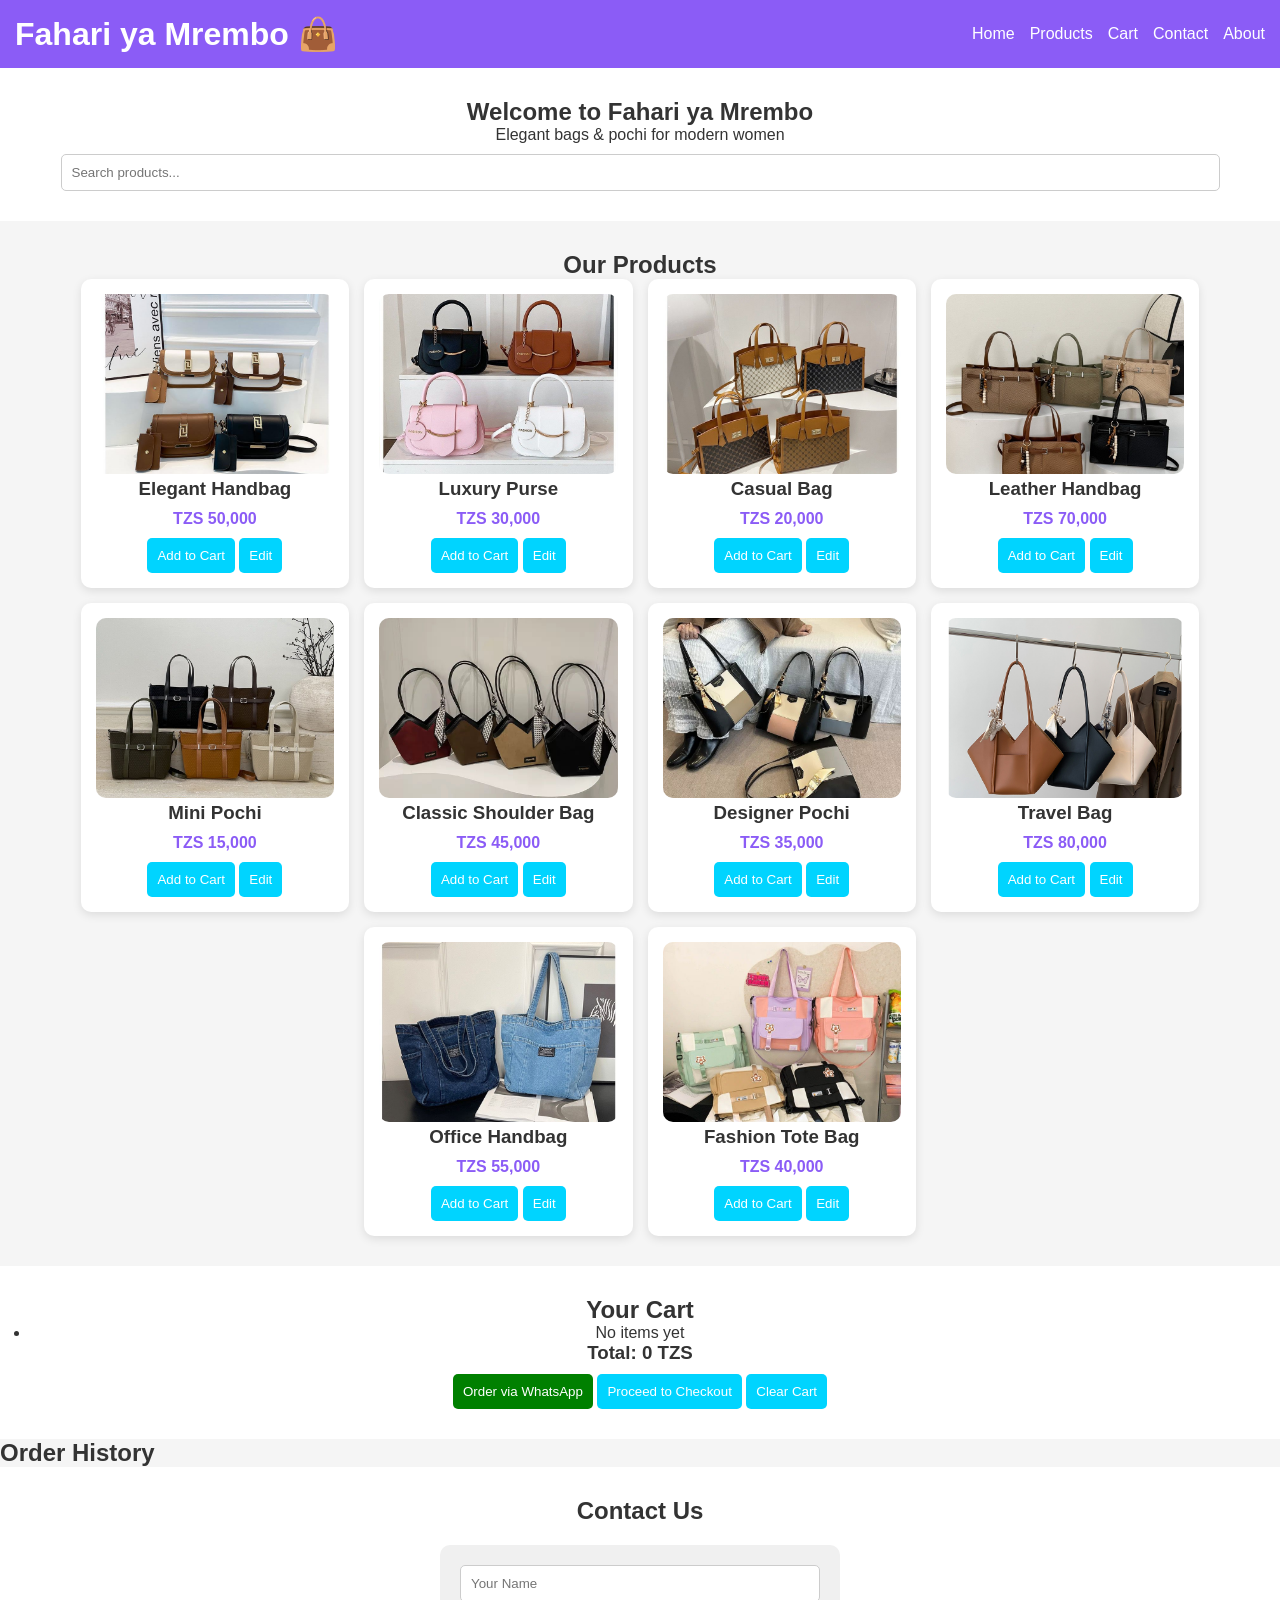
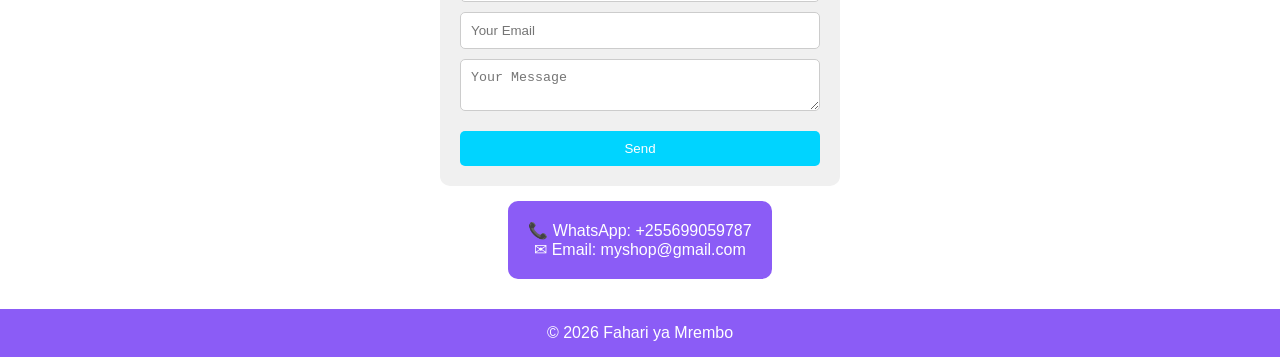
<file: index.html>
<!DOCTYPE html>
<html lang="en">
<head>
  <meta charset="UTF-8">
  <meta name="viewport" content="width=device-width, initial-scale=1.0">
  <title>Fahari ya Mrembo 👜</title>
  <link rel="stylesheet" href="style.css">
  <link rel="icon" href="images/favicon.ico" type="image/x-icon">
</head>
<body>

<header>
  <div class="navbar">
    <h1 class="logo">Fahari ya Mrembo 👜</h1>
    <ul class="nav-links">
      <li><a href="#hero">Home</a></li>
      <li><a href="#products">Products</a></li>
      <li><a href="#cart">Cart</a></li>
      <li><a href="#contact">Contact</a></li>
      <li><a href="about.html">About</a></li>
    </ul>
  </div>
</header>

<section id="hero">
  <h2>Welcome to Fahari ya Mrembo</h2>
  <p>Elegant bags & pochi for modern women</p>
  <input type="text" id="search" placeholder="Search products..." aria-label="Search products">
</section>

<section id="products">
  <h2>Our Products</h2>
  <div class="product-container">

    <!-- 10 Products with alt text for accessibility -->
    <div class="product">
      <img src="images/bag1.jpg" alt="Elegant Handbag in beige leather">
      <h3>Elegant Handbag</h3>
      <p class="price" data-price="50000">TZS 50,000</p>
      <button class="add-to-cart">Add to Cart</button>
      <button class="edit-btn">Edit</button>
    </div>

    <div class="product">
      <img src="images/bag2.jpg" alt="Luxury Purse in black leather">
      <h3>Luxury Purse</h3>
      <p class="price" data-price="30000">TZS 30,000</p>
      <button class="add-to-cart">Add to Cart</button>
      <button class="edit-btn">Edit</button>
    </div>

    <div class="product">
      <img src="images/bag3.jpg" alt="Casual Bag in brown leather">
      <h3>Casual Bag</h3>
      <p class="price" data-price="20000">TZS 20,000</p>
      <button class="add-to-cart">Add to Cart</button>
      <button class="edit-btn">Edit</button>
    </div>

    <div class="product">
      <img src="images/bag4.jpg" alt="Leather Handbag in dark brown">
      <h3>Leather Handbag</h3>
      <p class="price" data-price="70000">TZS 70,000</p>
      <button class="add-to-cart">Add to Cart</button>
      <button class="edit-btn">Edit</button>
    </div>

    <div class="product">
      <img src="images/bag5.jpg" alt="Mini Pochi in red">
      <h3>Mini Pochi</h3>
      <p class="price" data-price="15000">TZS 15,000</p>
      <button class="add-to-cart">Add to Cart</button>
      <button class="edit-btn">Edit</button>
    </div>

    <div class="product">
      <img src="images/bag6.jpg" alt="Classic Shoulder Bag in beige">
      <h3>Classic Shoulder Bag</h3>
      <p class="price" data-price="45000">TZS 45,000</p>
      <button class="add-to-cart">Add to Cart</button>
      <button class="edit-btn">Edit</button>
    </div>

    <div class="product">
      <img src="images/bag7.jpg" alt="Designer Pochi in blue">
      <h3>Designer Pochi</h3>
      <p class="price" data-price="35000">TZS 35,000</p>
      <button class="add-to-cart">Add to Cart</button>
      <button class="edit-btn">Edit</button>
    </div>

    <div class="product">
      <img src="images/bag8.jpg" alt="Travel Bag in gray">
      <h3>Travel Bag</h3>
      <p class="price" data-price="80000">TZS 80,000</p>
      <button class="add-to-cart">Add to Cart</button>
      <button class="edit-btn">Edit</button>
    </div>

    <div class="product">
      <img src="images/bag9.jpg" alt="Office Handbag in black">
      <h3>Office Handbag</h3>
      <p class="price" data-price="55000">TZS 55,000</p>
      <button class="add-to-cart">Add to Cart</button>
      <button class="edit-btn">Edit</button>
    </div>

    <div class="product">
      <img src="images/bag10.jpg" alt="Fashion Tote Bag in brown">
      <h3>Fashion Tote Bag</h3>
      <p class="price" data-price="40000">TZS 40,000</p>
      <button class="add-to-cart">Add to Cart</button>
      <button class="edit-btn">Edit</button>
    </div>

  </div>
</section>

<section id="cart">
  <h2>Your Cart</h2>
  <ul id="cart-items">
    <li>No items yet</li>
  </ul>
  <h3 id="total">Total: 0 TZS</h3>

  <button id="order-btn" class="order-btn">Order via WhatsApp</button>
  <button id="checkout-btn">Proceed to Checkout</button>
  <button id="clear-cart">Clear Cart</button>
</section>

<section id="checkout" style="display:none;">
  <h2>Checkout</h2>
  <button id="confirm-order">Confirm Order</button>
</section>

<section id="history">
  <h2>Order History</h2>
  <ul id="order-history"></ul>
</section>

<section id="contact">
  <h2>Contact Us</h2>
  <div class="contact-container">

    <form id="contact-form">
      <input type="text" id="name" placeholder="Your Name" required>
      <input type="email" id="email" placeholder="Your Email" required>
      <textarea id="message" placeholder="Your Message" required></textarea>
      <div id="form-error" style="color:red;"></div>
      <button type="submit">Send</button>
    </form>

    <div class="contact-info">
      <p>📞 WhatsApp: +255699059787</p>
      <p>✉ Email: myshop@gmail.com</p>
    </div>

  </div>
</section>

<footer>
  <p>© 2026 Fahari ya Mrembo</p>
</footer>

<script src="script.js"></script>
</body>
</html>
</file>
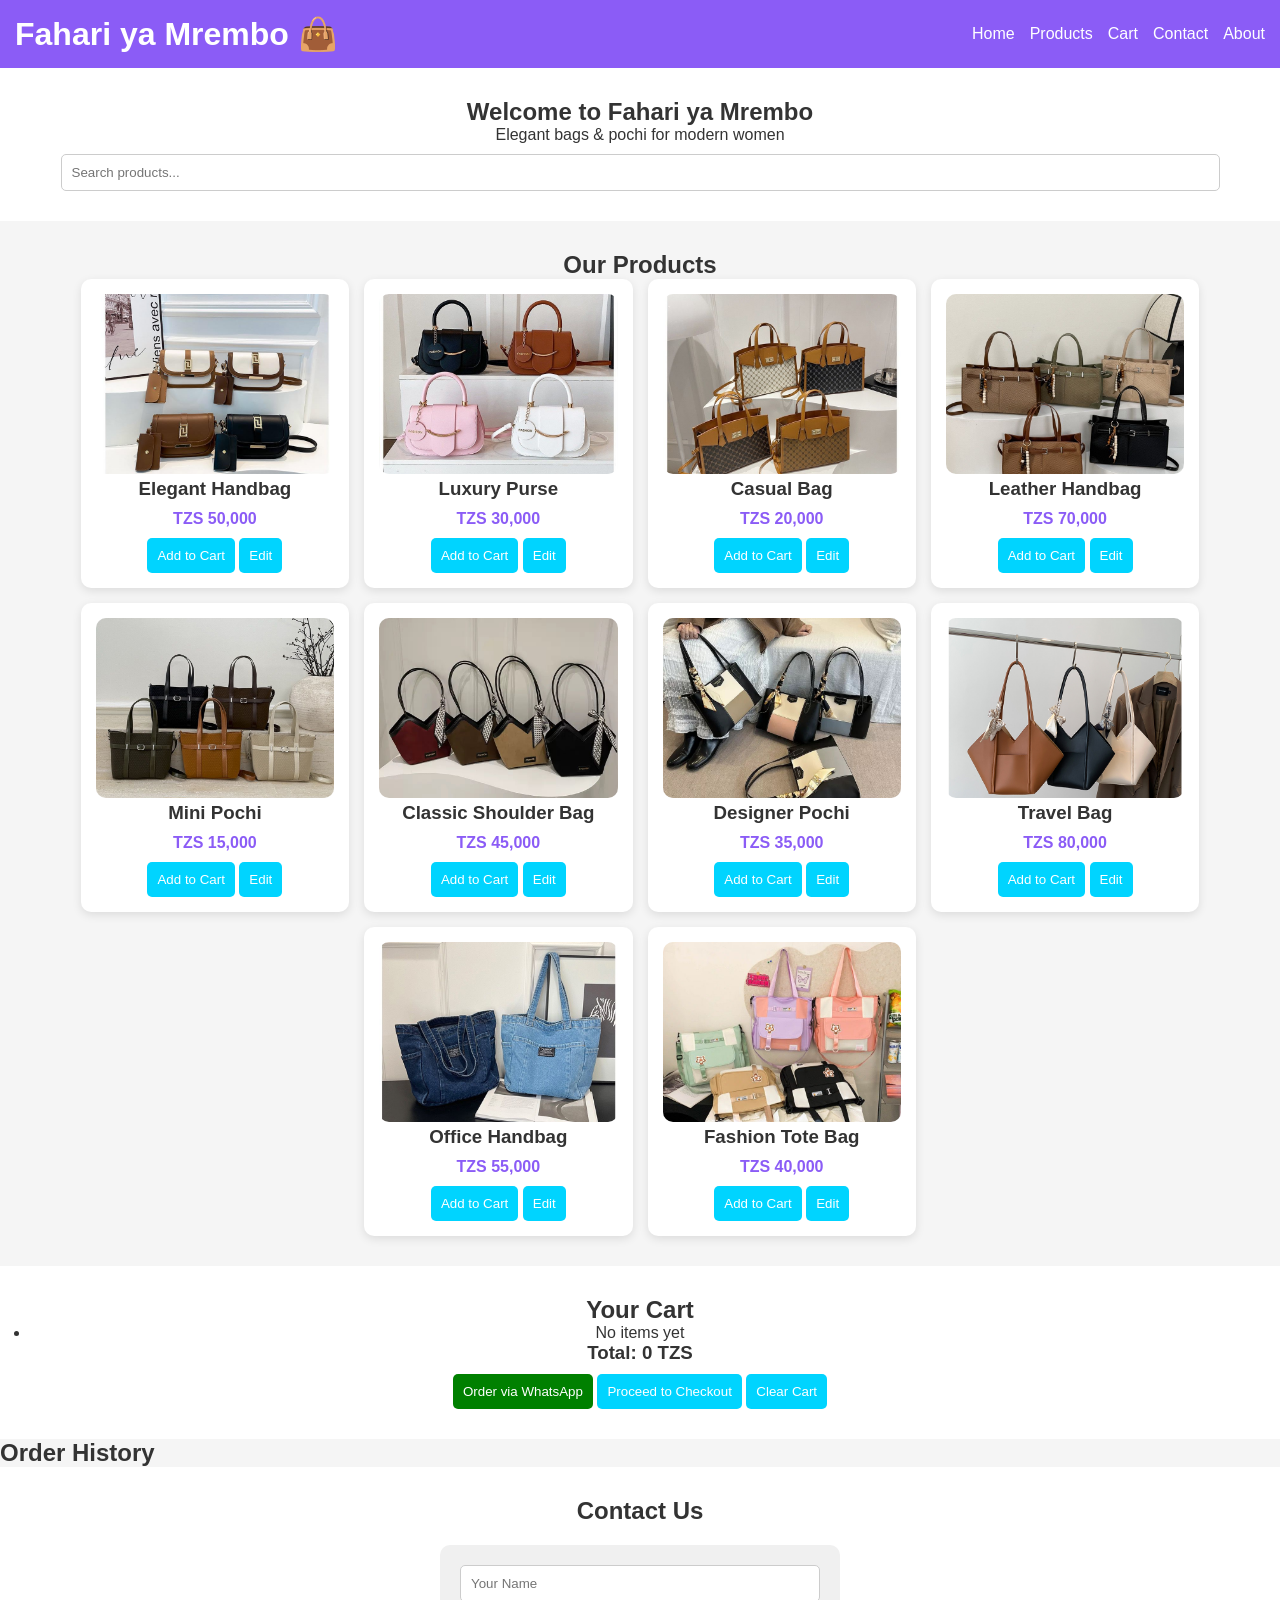
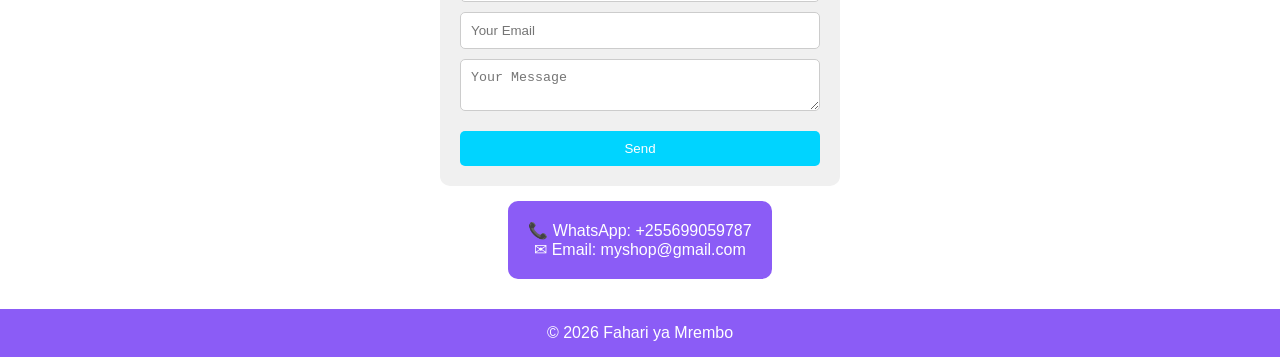
<file: my-project/index.html>
<!DOCTYPE html>
<html lang="en">
<head>
  <meta charset="UTF-8">
  <meta name="viewport" content="width=device-width, initial-scale=1.0">
  <title>Fahari ya Mrembo 👜</title>
  <link rel="stylesheet" href="css/style.css">
  <link rel="icon" href="images/favicon.ico" type="image/x-icon">
</head>
<body>

<header>
  <div class="navbar">
    <h1 class="logo">Fahari ya Mrembo 👜</h1>
    <ul class="nav-links">
      <li><a href="#hero">Home</a></li>
      <li><a href="#products">Products</a></li>
      <li><a href="#cart">Cart</a></li>
      <li><a href="#contact">Contact</a></li>
      <li><a href="about.html">About</a></li>
    </ul>
  </div>
</header>

<section id="hero">
  <h2>Welcome to Fahari ya Mrembo</h2>
  <p>Elegant bags & pochi for modern women</p>
  <input type="text" id="search" placeholder="Search products..." aria-label="Search products">
</section>

<section id="products">
  <h2>Our Products</h2>
  <div class="product-container">

    <!-- 10 Products with alt text for accessibility -->
    <div class="product">
      <img src="images/bag1.jpg" alt="Elegant Handbag in beige leather">
      <h3>Elegant Handbag</h3>
      <p class="price" data-price="50000">TZS 50,000</p>
      <button class="add-to-cart">Add to Cart</button>
      <button class="edit-btn">Edit</button>
    </div>

    <div class="product">
      <img src="images/bag2.jpg" alt="Luxury Purse in black leather">
      <h3>Luxury Purse</h3>
      <p class="price" data-price="30000">TZS 30,000</p>
      <button class="add-to-cart">Add to Cart</button>
      <button class="edit-btn">Edit</button>
    </div>

    <div class="product">
      <img src="images/bag3.jpg" alt="Casual Bag in brown leather">
      <h3>Casual Bag</h3>
      <p class="price" data-price="20000">TZS 20,000</p>
      <button class="add-to-cart">Add to Cart</button>
      <button class="edit-btn">Edit</button>
    </div>

    <div class="product">
      <img src="images/bag4.jpg" alt="Leather Handbag in dark brown">
      <h3>Leather Handbag</h3>
      <p class="price" data-price="70000">TZS 70,000</p>
      <button class="add-to-cart">Add to Cart</button>
      <button class="edit-btn">Edit</button>
    </div>

    <div class="product">
      <img src="images/bag5.jpg" alt="Mini Pochi in red">
      <h3>Mini Pochi</h3>
      <p class="price" data-price="15000">TZS 15,000</p>
      <button class="add-to-cart">Add to Cart</button>
      <button class="edit-btn">Edit</button>
    </div>

    <div class="product">
      <img src="images/bag6.jpg" alt="Classic Shoulder Bag in beige">
      <h3>Classic Shoulder Bag</h3>
      <p class="price" data-price="45000">TZS 45,000</p>
      <button class="add-to-cart">Add to Cart</button>
      <button class="edit-btn">Edit</button>
    </div>

    <div class="product">
      <img src="images/bag7.jpg" alt="Designer Pochi in blue">
      <h3>Designer Pochi</h3>
      <p class="price" data-price="35000">TZS 35,000</p>
      <button class="add-to-cart">Add to Cart</button>
      <button class="edit-btn">Edit</button>
    </div>

    <div class="product">
      <img src="images/bag8.jpg" alt="Travel Bag in gray">
      <h3>Travel Bag</h3>
      <p class="price" data-price="80000">TZS 80,000</p>
      <button class="add-to-cart">Add to Cart</button>
      <button class="edit-btn">Edit</button>
    </div>

    <div class="product">
      <img src="images/bag9.jpg" alt="Office Handbag in black">
      <h3>Office Handbag</h3>
      <p class="price" data-price="55000">TZS 55,000</p>
      <button class="add-to-cart">Add to Cart</button>
      <button class="edit-btn">Edit</button>
    </div>

    <div class="product">
      <img src="images/bag10.jpg" alt="Fashion Tote Bag in brown">
      <h3>Fashion Tote Bag</h3>
      <p class="price" data-price="40000">TZS 40,000</p>
      <button class="add-to-cart">Add to Cart</button>
      <button class="edit-btn">Edit</button>
    </div>

  </div>
</section>

<section id="cart">
  <h2>Your Cart</h2>
  <ul id="cart-items">
    <li>No items yet</li>
  </ul>
  <h3 id="total">Total: 0 TZS</h3>

  <button id="order-btn" class="order-btn">Order via WhatsApp</button>
  <button id="checkout-btn">Proceed to Checkout</button>
  <button id="clear-cart">Clear Cart</button>
</section>

<section id="checkout" style="display:none;">
  <h2>Checkout</h2>
  <button id="confirm-order">Confirm Order</button>
</section>

<section id="history">
  <h2>Order History</h2>
  <ul id="order-history"></ul>
</section>

<section id="contact">
  <h2>Contact Us</h2>
  <div class="contact-container">

    <form id="contact-form">
      <input type="text" id="name" placeholder="Your Name" required>
      <input type="email" id="email" placeholder="Your Email" required>
      <textarea id="message" placeholder="Your Message" required></textarea>
      <div id="form-error" style="color:red;"></div>
      <button type="submit">Send</button>
    </form>

    <div class="contact-info">
      <p>📞 WhatsApp: +255699059787</p>
      <p>✉ Email: myshop@gmail.com</p>
    </div>

  </div>
</section>

<footer>
  <p>© 2026 Fahari ya Mrembo</p>
</footer>

<script src="js/script.js"></script>
</body>
</html>
</file>
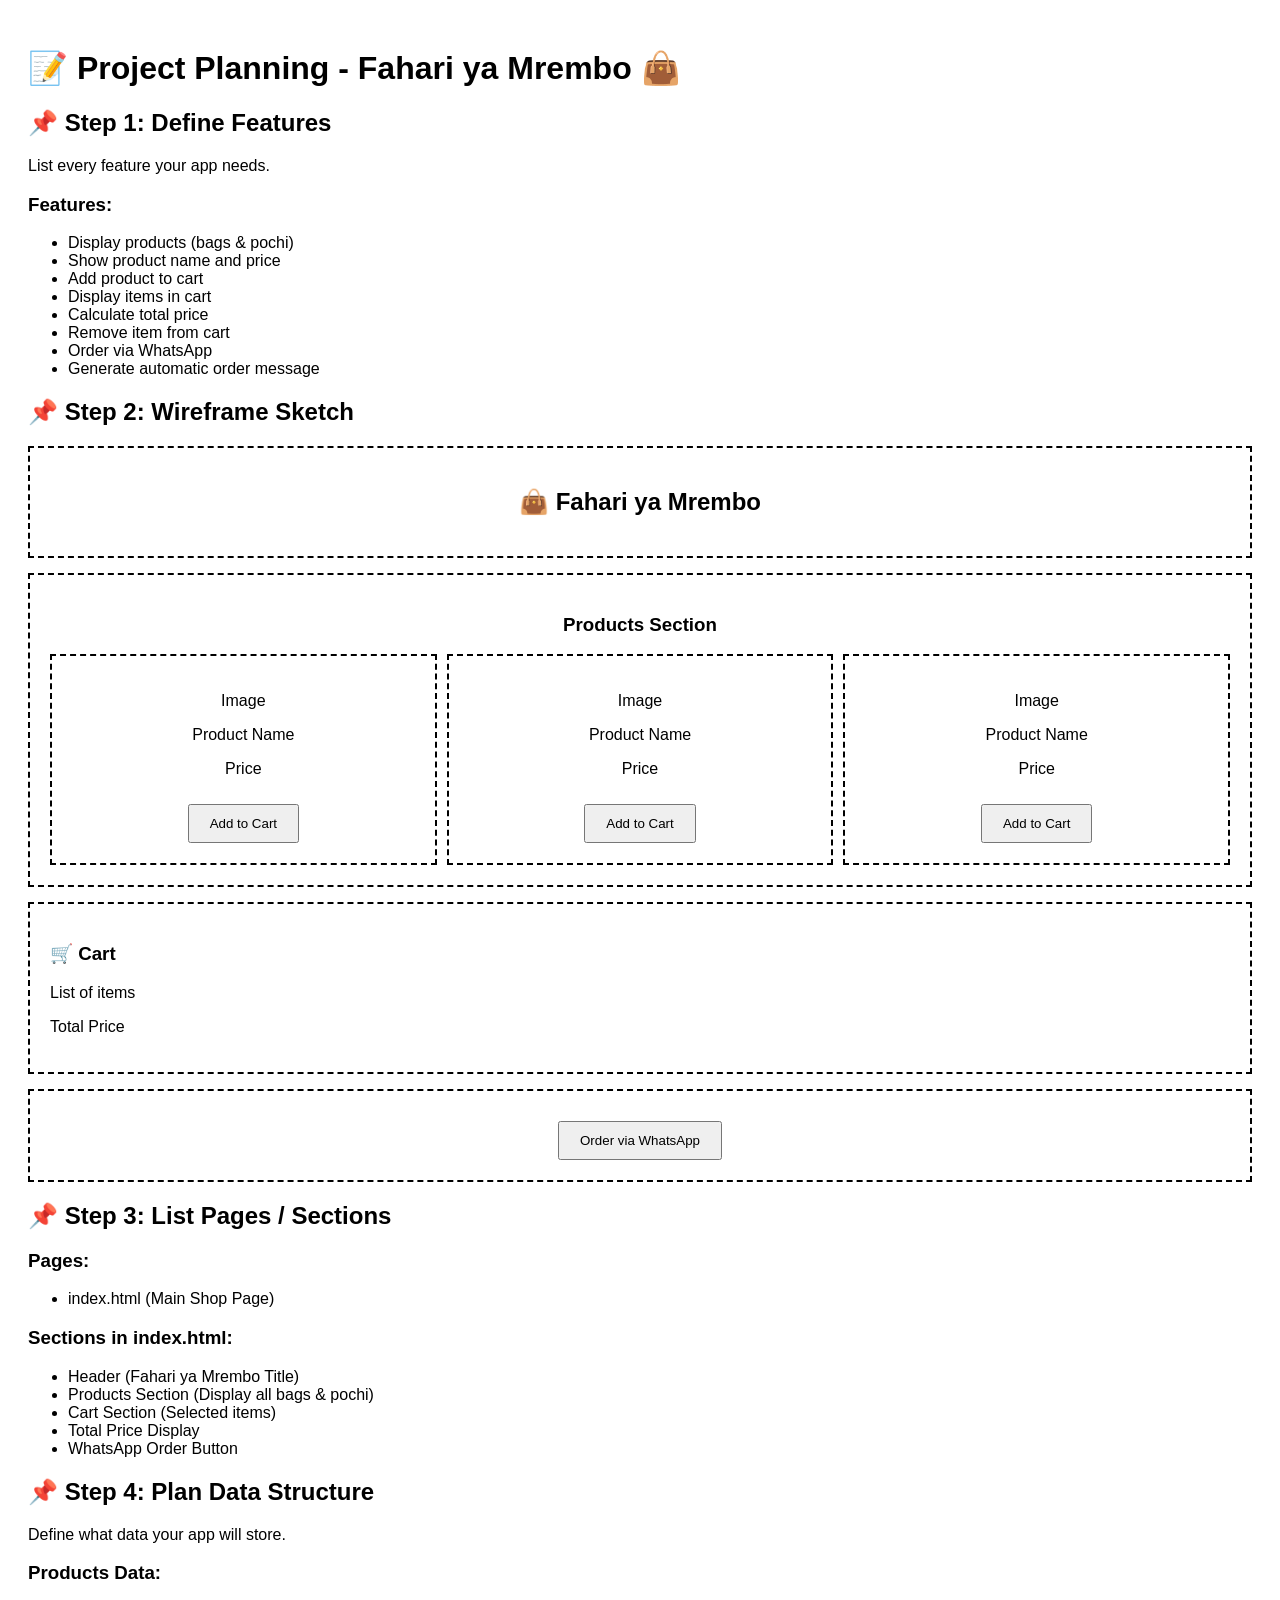
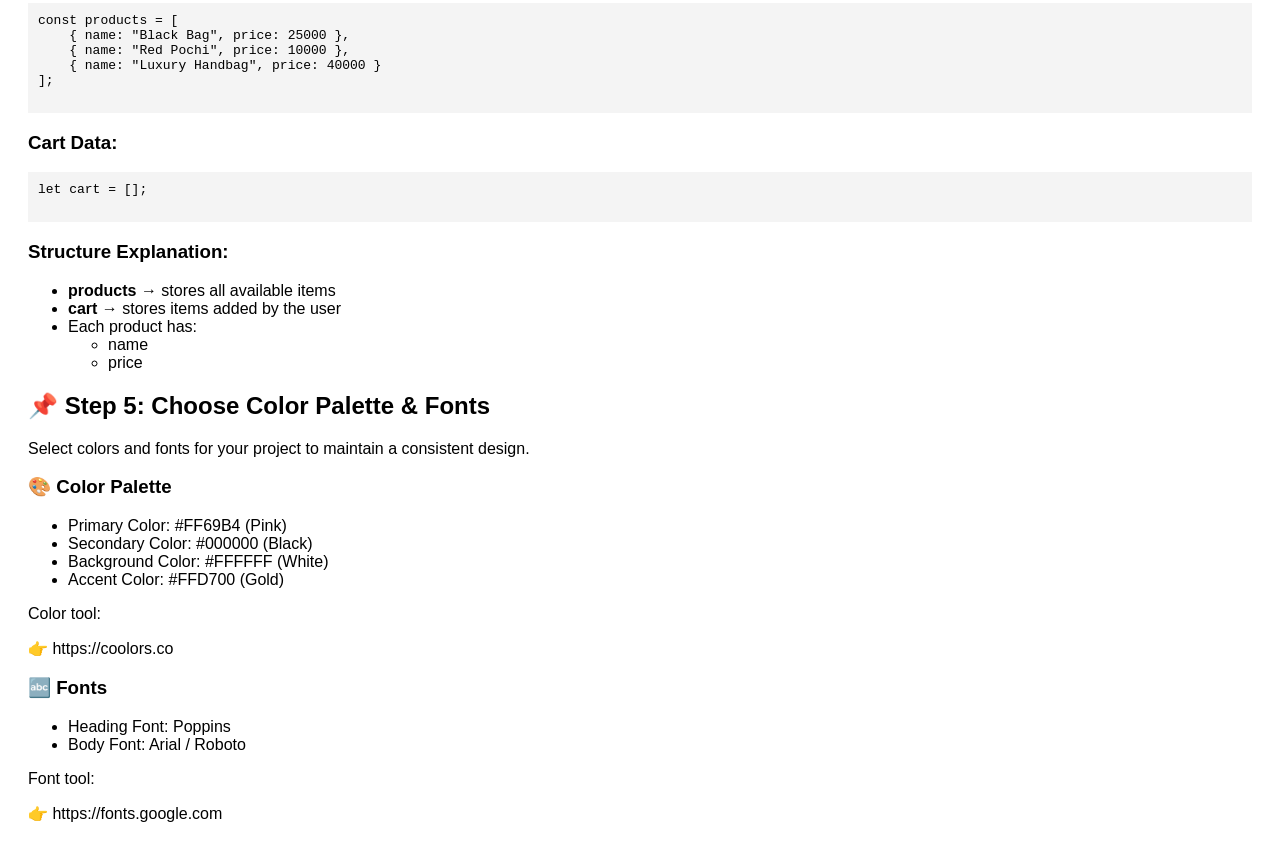
<file: quest2-html-structure.html>
<!DOCTYPE html>
<html lang="en">
<head>
    <meta charset="UTF-8">
    <meta name="viewport" content="width=device-width, initial-scale=1.0">
    <title>Project Planning - Fahari ya Mrembo</title>

    <style>
        body {
            font-family: Arial;
            padding: 20px;
        }

        .box {
            border: 2px dashed black;
            padding: 20px;
            margin: 15px 0;
            text-align: center;
        }

        .products {
            display: flex;
            gap: 10px;
        }

        .product {
            flex: 1;
            border: 2px dashed black;
            padding: 20px;
        }

        .cart {
            border: 2px dashed black;
            padding: 20px;
            margin-top: 15px;
        }

        button {
            padding: 10px 20px;
            margin-top: 10px;
        }

        pre {
            text-align: left;
            background: #f4f4f4;
            padding: 10px;
            overflow-x: auto;
        }
    </style>
</head>
<body>

    <h1>📝 Project Planning - Fahari ya Mrembo 👜</h1>

    <!-- ================= STEP 1 ================= -->
    <h2>📌 Step 1: Define Features</h2>
    <p>List every feature your app needs.</p>

    <h3>Features:</h3>
    <ul>
        <li>Display products (bags & pochi)</li>
        <li>Show product name and price</li>
        <li>Add product to cart</li>
        <li>Display items in cart</li>
        <li>Calculate total price</li>
        <li>Remove item from cart</li>
        <li>Order via WhatsApp</li>
        <li>Generate automatic order message</li>
    </ul>

    <!-- ================= STEP 2 ================= -->
    <h2>📌 Step 2: Wireframe Sketch</h2>

    <div class="box">
        <h2>👜 Fahari ya Mrembo</h2>
    </div>

    <div class="box">
        <h3>Products Section</h3>

        <div class="products">
            <div class="product">
                <p>Image</p>
                <p>Product Name</p>
                <p>Price</p>
                <button>Add to Cart</button>
            </div>

            <div class="product">
                <p>Image</p>
                <p>Product Name</p>
                <p>Price</p>
                <button>Add to Cart</button>
            </div>

            <div class="product">
                <p>Image</p>
                <p>Product Name</p>
                <p>Price</p>
                <button>Add to Cart</button>
            </div>
        </div>
    </div>

    <div class="cart">
        <h3>🛒 Cart</h3>
        <p>List of items</p>
        <p>Total Price</p>
    </div>

    <div class="box">
        <button>Order via WhatsApp</button>
    </div>

    <!-- ================= STEP 3 ================= -->
    <h2>📌 Step 3: List Pages / Sections</h2>

    <h3>Pages:</h3>
    <ul>
        <li>index.html (Main Shop Page)</li>
    </ul>

    <h3>Sections in index.html:</h3>
    <ul>
        <li>Header (Fahari ya Mrembo Title)</li>
        <li>Products Section (Display all bags & pochi)</li>
        <li>Cart Section (Selected items)</li>
        <li>Total Price Display</li>
        <li>WhatsApp Order Button</li>
    </ul>

    <!-- ================= STEP 4 ================= -->
    <h2>📌 Step 4: Plan Data Structure</h2>

    <p>Define what data your app will store.</p>

    <h3>Products Data:</h3>
    <pre>
const products = [
    { name: "Black Bag", price: 25000 },
    { name: "Red Pochi", price: 10000 },
    { name: "Luxury Handbag", price: 40000 }
];
    </pre>

    <h3>Cart Data:</h3>
    <pre>
let cart = [];
    </pre>

    <h3>Structure Explanation:</h3>
    <ul>
        <li><b>products</b> → stores all available items</li>
        <li><b>cart</b> → stores items added by the user</li>
        <li>Each product has:</li>
        <ul>
            <li>name</li>
            <li>price</li>
        </ul>
    </ul>

    <!-- ================= STEP 5 ================= -->
    <h2>📌 Step 5: Choose Color Palette & Fonts</h2>

    <p>Select colors and fonts for your project to maintain a consistent design.</p>

    <h3>🎨 Color Palette</h3>
    <ul>
        <li>Primary Color: #FF69B4 (Pink)</li>
        <li>Secondary Color: #000000 (Black)</li>
        <li>Background Color: #FFFFFF (White)</li>
        <li>Accent Color: #FFD700 (Gold)</li>
    </ul>

    <p>Color tool:</p>
    <p>👉 https://coolors.co</p>

    <h3>🔤 Fonts</h3>
    <ul>
        <li>Heading Font: Poppins</li>
        <li>Body Font: Arial / Roboto</li>
    </ul>

    <p>Font tool:</p>
    <p>👉 https://fonts.google.com</p>

</body>
</html>
</file>
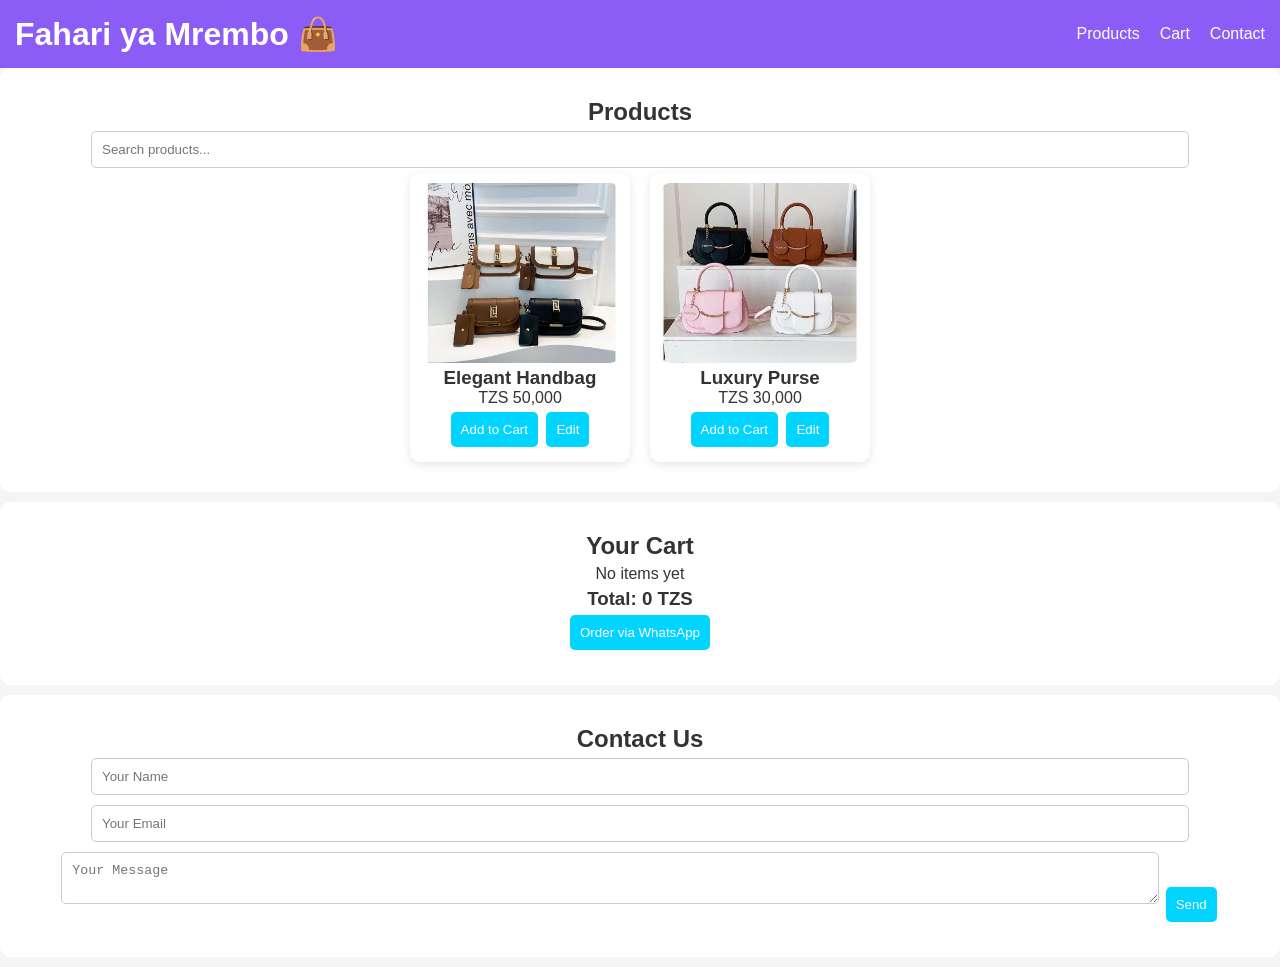
<file: quest6-form-functionality.html>
<!DOCTYPE html>
<html lang="en">
<head>
  <meta charset="UTF-8">
  <meta name="viewport" content="width=device-width, initial-scale=1.0">
  <title>Fahari ya Mrembo - Interactive</title>
  <style>
    * { margin:0; padding:0; box-sizing:border-box; }
    :root { --primary:#8b5cf6; --secondary:#00d4ff; --bg:#f5f5f5; --text:#333; }
    body { font-family: Arial, sans-serif; background: var(--bg); color: var(--text); }
    header { background: var(--primary); color:white; padding:15px; }
    .navbar { display:flex; justify-content:space-between; align-items:center; }
    .nav-links { display:flex; gap:20px; list-style:none; }
    .nav-links a { color:white; text-decoration:none; }
    section { padding: 30px; text-align:center; background:white; margin-bottom:10px; border-radius:10px; }
    input, textarea, button { padding:10px; border-radius:5px; }
    input, textarea { border:1px solid #ccc; width:90%; margin:5px 0; }
    button { border:none; cursor:pointer; background: var(--secondary); color:white; margin:5px 2px; }
    button:hover { background: var(--primary); transition:0.3s; }
    .product-container { display:flex; flex-wrap:wrap; justify-content:center; gap:20px; }
    .product { width:220px; background:white; padding:10px; border-radius:10px; box-shadow:0 3px 10px rgba(0,0,0,0.1); }
    .product img { width:100%; height:180px; object-fit:cover; border-radius:10px; }
    #cart-items li { list-style:none; margin:5px 0; }
  </style>
</head>
<body>

<header>
  <div class="navbar">
    <h1>Fahari ya Mrembo 👜</h1>
    <nav>
      <ul class="nav-links">
        <li><a href="#products">Products</a></li>
        <li><a href="#cart">Cart</a></li>
        <li><a href="#contact">Contact</a></li>
      </ul>
    </nav>
  </div>
</header>

<section id="products">
  <h2>Products</h2>
  <input type="text" id="search" placeholder="Search products...">
  <div class="product-container">
    <div class="product">
      <img src="images/bag1.jpg" alt="Elegant Handbag">
      <h3>Elegant Handbag</h3>
      <p class="price" data-price="50000">TZS 50,000</p>
      <button class="add-to-cart">Add to Cart</button>
      <button class="edit-btn">Edit</button>
    </div>
    <div class="product">
      <img src="images/bag2.jpg" alt="Luxury Purse">
      <h3>Luxury Purse</h3>
      <p class="price" data-price="30000">TZS 30,000</p>
      <button class="add-to-cart">Add to Cart</button>
      <button class="edit-btn">Edit</button>
    </div>
    <!-- Add more products as needed -->
  </div>
  <p id="no-results" style="display:none;">No products found</p>
</section>

<section id="cart">
  <h2>Your Cart</h2>
  <ul id="cart-items"><li>No items yet</li></ul>
  <h3 id="total">Total: 0 TZS</h3>
  <button id="order-btn">Order via WhatsApp</button>
</section>

<section id="contact">
  <h2>Contact Us</h2>
  <form id="contact-form">
    <input type="text" placeholder="Your Name" required>
    <input type="email" placeholder="Your Email" required>
    <textarea placeholder="Your Message" required></textarea>
    <button type="submit">Send</button>
  </form>
</section>

<script>
/* ====== DATA ====== */
let cart = JSON.parse(localStorage.getItem("cart")) || [];

/* ====== UTILITY FUNCTIONS ====== */
function saveCart() { localStorage.setItem("cart", JSON.stringify(cart)); }
function updateCart() {
  const cartList = document.getElementById("cart-items");
  const totalText = document.getElementById("total");
  cartList.innerHTML = "";
  let total = 0;
  if(cart.length === 0) { cartList.innerHTML = "<li>No items yet</li>"; totalText.innerText = "Total: 0 TZS"; return; }
  cart.forEach((item, index) => {
    total += item.price * item.quantity;
    const li = document.createElement("li");
    li.innerHTML = `${item.name} (x${item.quantity}) - ${item.price*item.quantity} TZS
      <button onclick="changeQuantity(${index},1)">+</button>
      <button onclick="changeQuantity(${index},-1)">-</button>
      <button onclick="removeItem(${index})">Remove</button>`;
    cartList.appendChild(li);
  });
  totalText.innerText = `Total: ${total} TZS`;
}

function addToCart(name, price) {
  const existing = cart.find(i => i.name === name);
  if(existing) existing.quantity++; else cart.push({id:Date.now(), name, price, quantity:1});
  saveCart(); updateCart();
}

function removeItem(index){ cart.splice(index,1); saveCart(); updateCart(); }
function changeQuantity(index, delta){ cart[index].quantity += delta; if(cart[index].quantity<=0) removeItem(index); else { saveCart(); updateCart(); } }

function editProduct(product){
  const nameEl = product.querySelector("h3");
  const priceEl = product.querySelector(".price");
  const newName = prompt("New name:", nameEl.innerText);
  const newPrice = prompt("New price:", priceEl.dataset.price);
  if(newName && newPrice){ nameEl.innerText = newName; priceEl.dataset.price=newPrice; priceEl.innerText=`TZS ${parseInt(newPrice).toLocaleString()}`; }
}

function searchProducts(value){
  let found = false;
  document.querySelectorAll(".product").forEach(product=>{
    const name = product.querySelector("h3").innerText.toLowerCase();
    if(name.includes(value.toLowerCase())){ product.style.display="block"; found=true; } else product.style.display="none";
  });
  document.getElementById("no-results").style.display = found ? "none" : "block";
}

/* ====== EVENTS ====== */
document.querySelectorAll(".add-to-cart").forEach(btn=>btn.addEventListener("click",()=>{
  const product = btn.closest(".product");
  const name = product.querySelector("h3").innerText;
  const price = parseInt(product.querySelector(".price").dataset.price);
  addToCart(name, price);
}));

document.querySelectorAll(".edit-btn").forEach(btn=>btn.addEventListener("click",()=>{
  const product = btn.closest(".product");
  editProduct(product);
}));

document.getElementById("search").addEventListener("keyup", e=>searchProducts(e.target.value));

document.getElementById("order-btn").addEventListener("click", ()=>{
  if(cart.length===0){ alert("Your cart is empty!"); return; }
  let message="Hello, I want to order:\n";
  cart.forEach(item=>message+=`${item.name} x${item.quantity} = TZS ${item.price*item.quantity}\n`);
  const total = cart.reduce((sum,i)=>sum+i.price*i.quantity,0);
  message+=`Total: TZS ${total}`;
  window.open(`https://wa.me/255699059787?text=${encodeURIComponent(message)}`,"_blank");
  cart=[]; saveCart(); updateCart();
});

document.getElementById("contact-form").addEventListener("submit", function(e){
  e.preventDefault();
  const name=this.querySelector('input[type="text"]').value.trim();
  const email=this.querySelector('input[type="email"]').value.trim();
  const message=this.querySelector('textarea').value.trim();
  if(!name||!email||!message){ alert("Please fill in all fields!"); return; }
  alert("Thank you! Your message has been sent."); this.reset();
});

/* ====== INIT ====== */
updateCart();
</script>

</body>
</html>
</file>
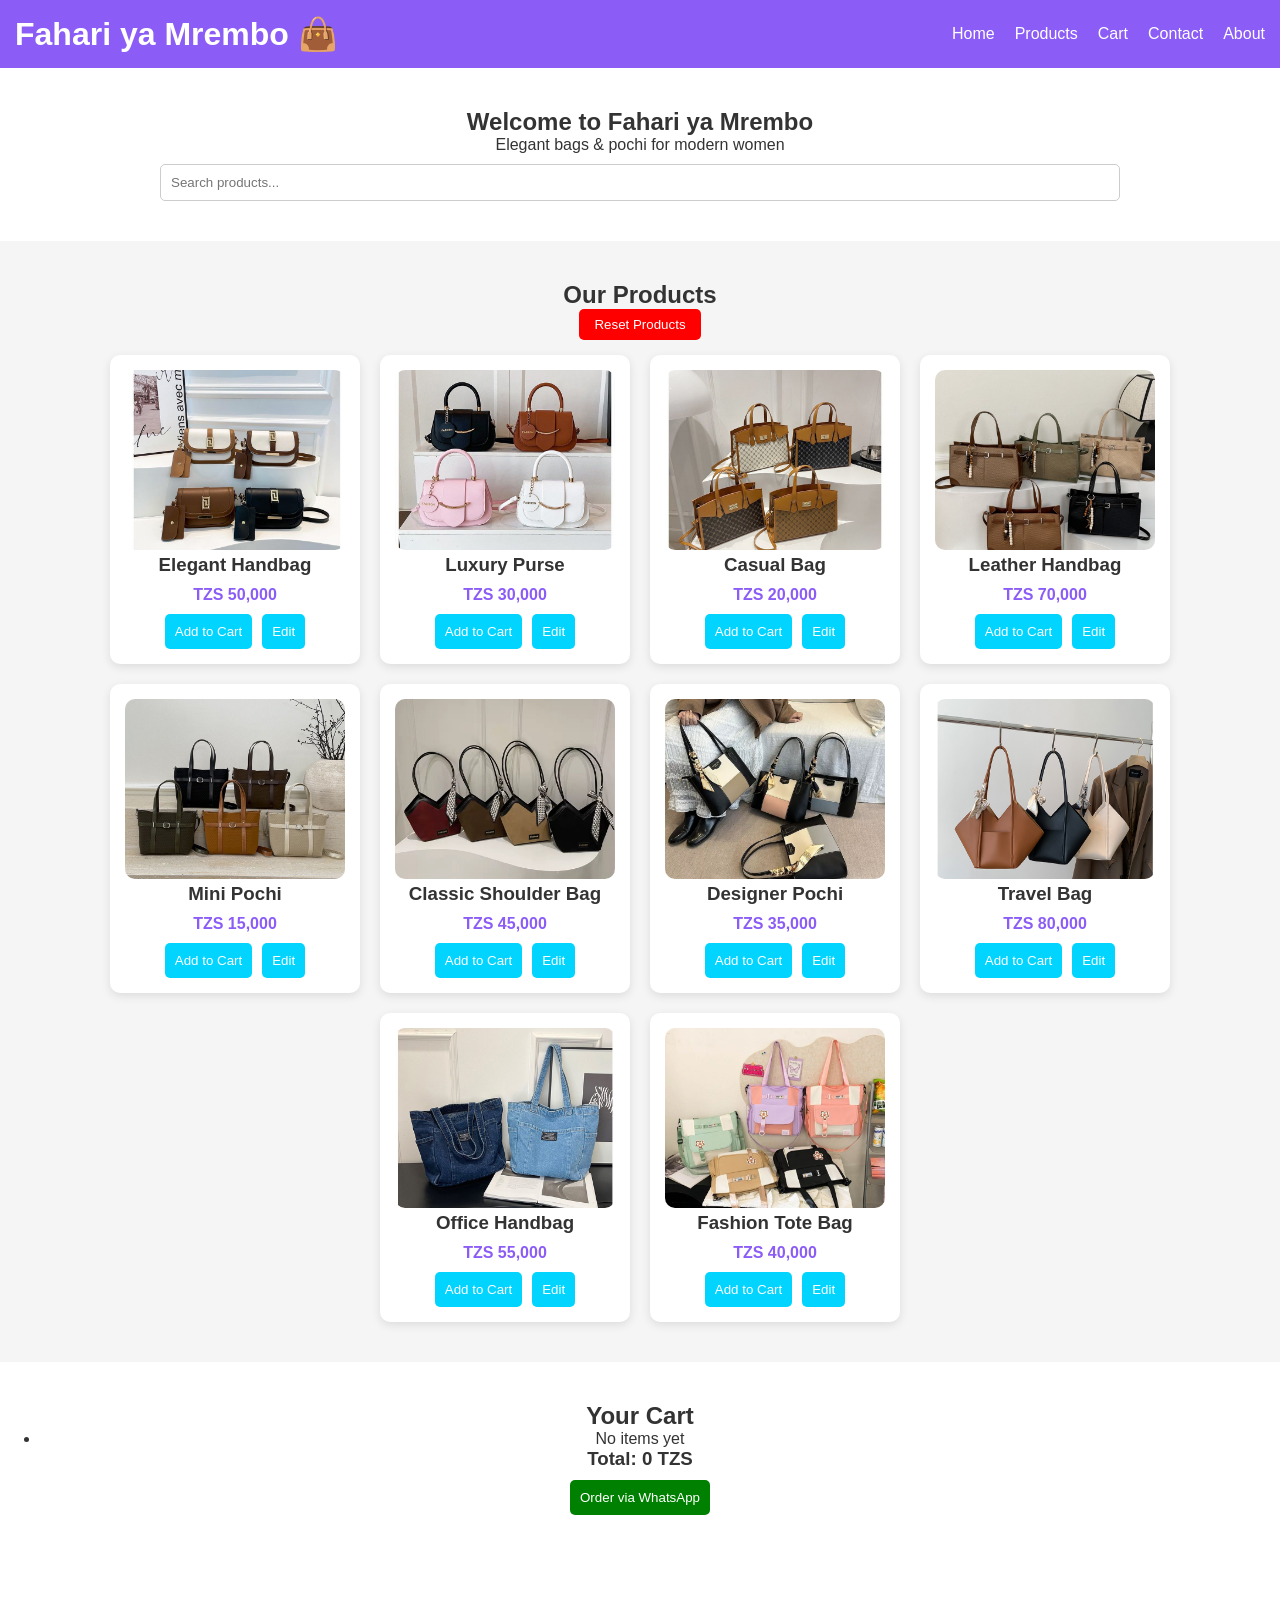
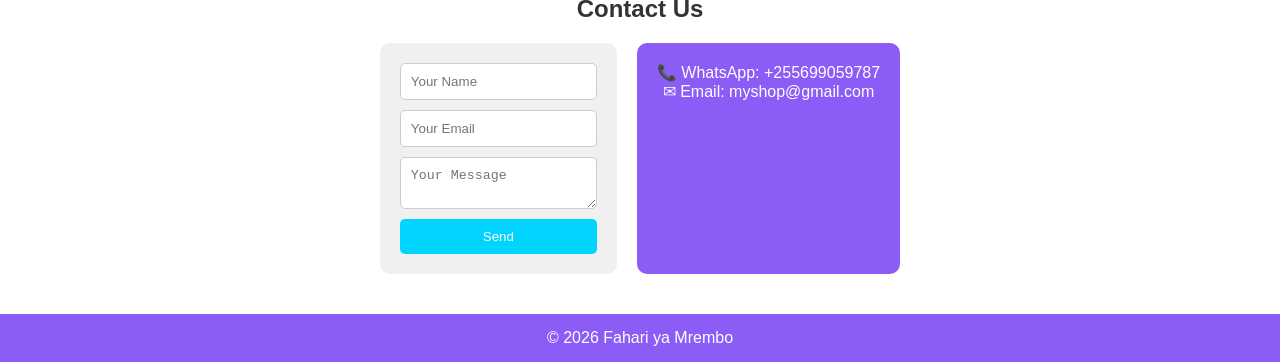
<file: quest7-navigation.html>
<!DOCTYPE html>
<html lang="en">
<head>
  <meta charset="UTF-8">
  <meta name="viewport" content="width=device-width, initial-scale=1.0">
  <title>Fahari ya Mrembo</title>
  <link rel="stylesheet" href="quest7-navigation.css">
</head>
<body>

<header>
  <div class="navbar">
    <h1 class="logo">Fahari ya Mrembo 👜</h1>
    <nav>
      <ul class="nav-links">
        <li><a href="#hero">Home</a></li>
        <li><a href="#products">Products</a></li>
        <li><a href="#cart">Cart</a></li>
        <li><a href="#contact">Contact</a></li>
        <li><a href="quest7-navigation-about.html">About</a></li>
      </ul>
    </nav>
  </div>
</header>

<main>
  <!-- HERO -->
  <section id="hero">
    <h2>Welcome to Fahari ya Mrembo</h2>
    <p>Elegant bags & pochi for modern women</p>
    <input type="text" id="search" placeholder="Search products...">
  </section>

  <!-- PRODUCTS -->
  <section id="products">
    <h2>Our Products</h2>
    <button id="reset-products" class="reset-btn">Reset Products</button>
    <div class="product-container" id="product-container">
      <!-- Products will be populated dynamically from script.js for persistence -->
    </div>
  </section>

  <!-- CART -->
  <section id="cart">
    <h2>Your Cart</h2>
    <ul id="cart-items">
      <li>No items yet</li>
    </ul>
    <h3 id="total">Total: 0 TZS</h3>
    <button id="order-btn" class="order-btn">Order via WhatsApp</button>
  </section>

  <!-- CONTACT -->
  <section id="contact">
    <h2>Contact Us</h2>
    <div class="contact-container">
      <form id="contact-form">
        <input type="text" placeholder="Your Name" required>
        <input type="email" placeholder="Your Email" required>
        <textarea placeholder="Your Message" required></textarea>
        <button type="submit">Send</button>
      </form>
      <div class="contact-info">
        <p>📞 WhatsApp: +255699059787</p>
        <p>✉ Email: myshop@gmail.com</p>
      </div>
    </div>
  </section>

</main>

<footer>
  <p>&copy; 2026 Fahari ya Mrembo</p>
</footer>

<script src="quest7-navigation.js"></script>
</body>
</html>
</file>
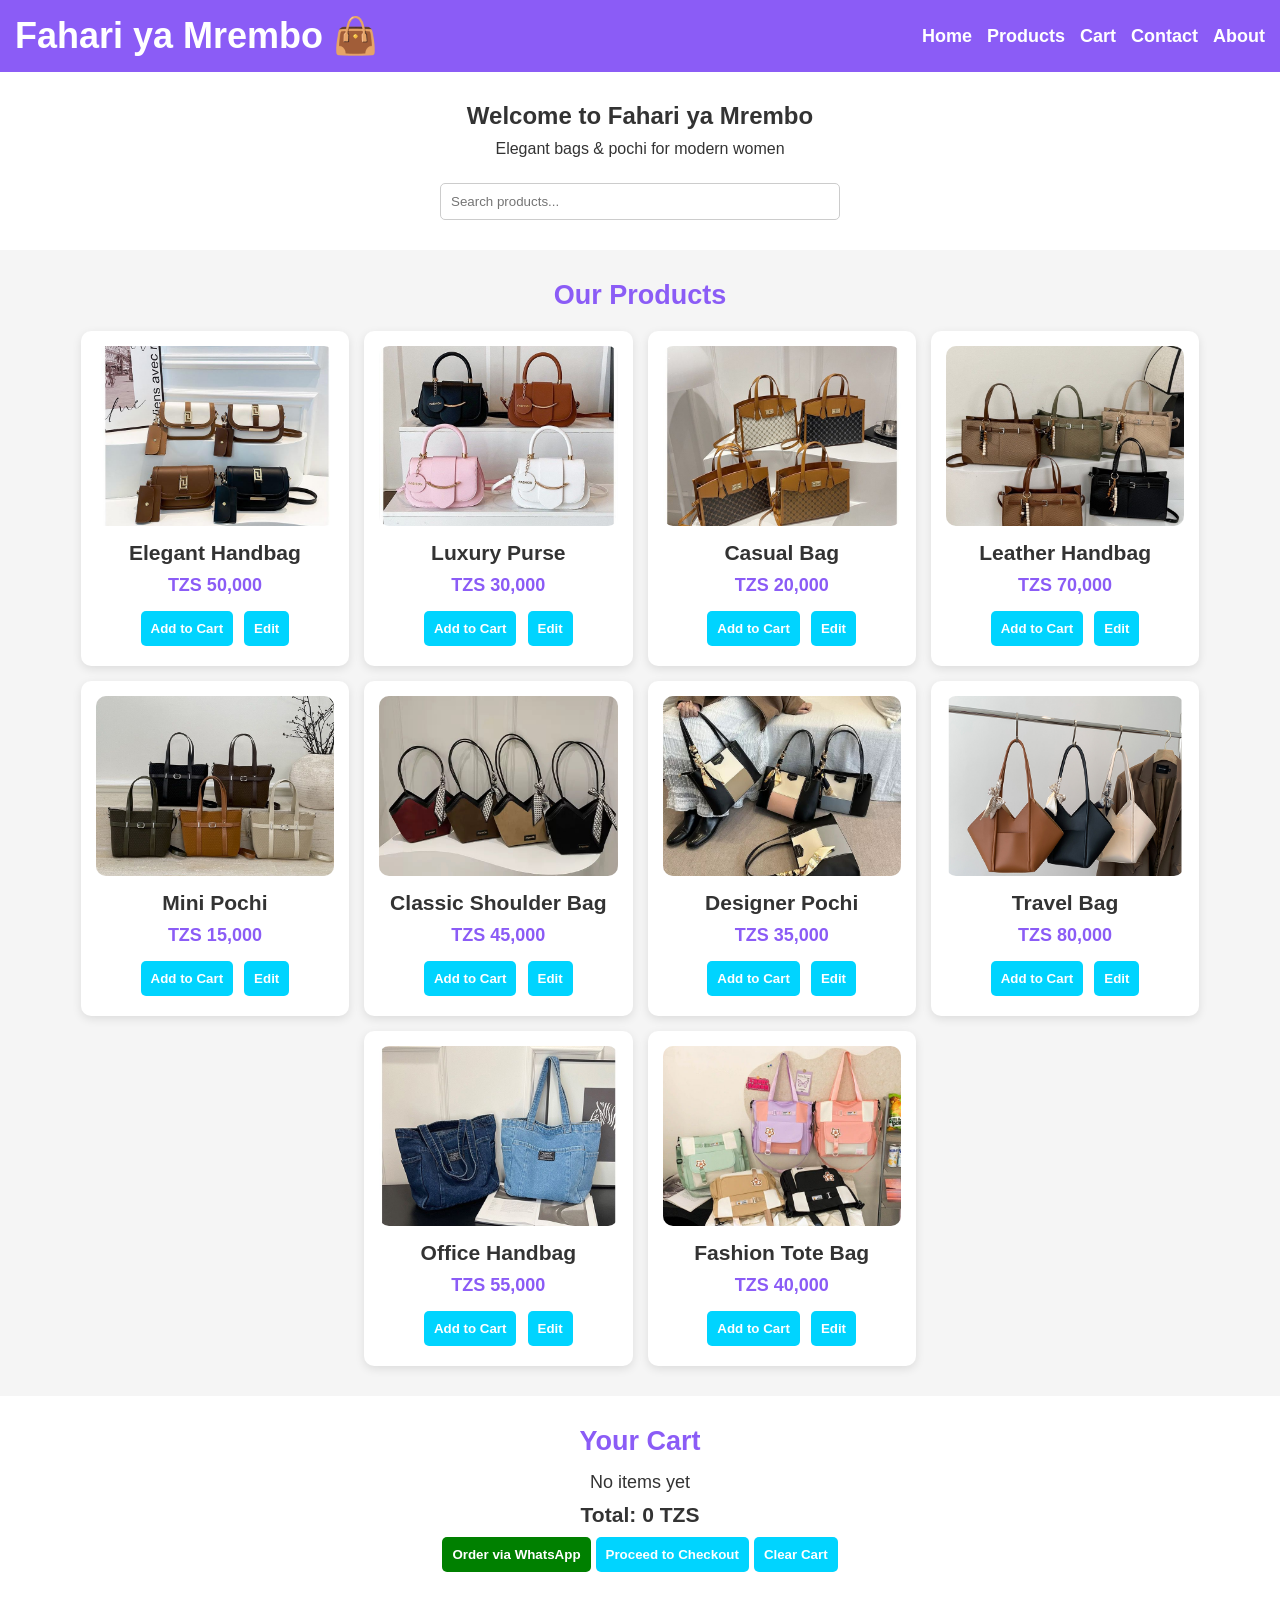
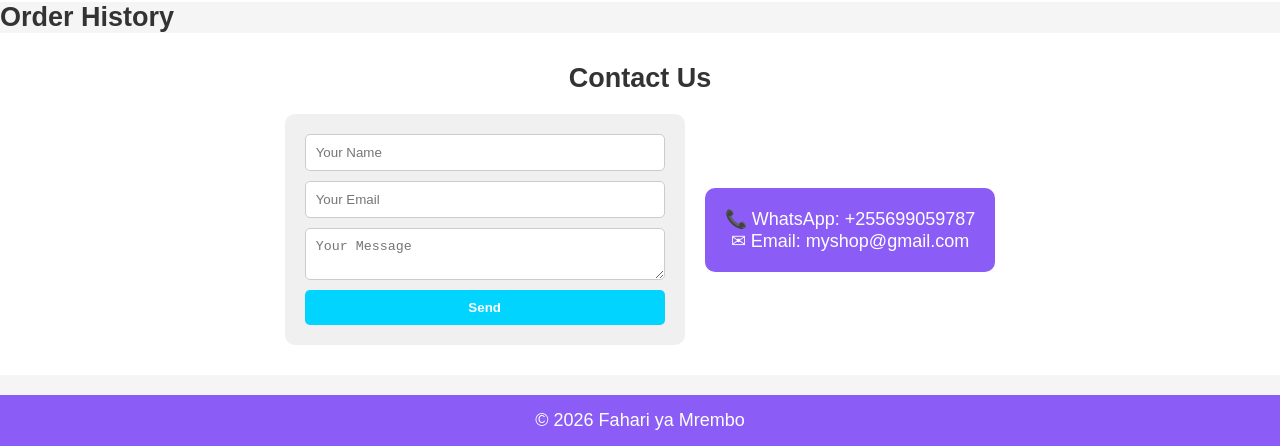
<file: quest8-content-polish.html>
<!DOCTYPE html>
<html lang="en">
<head>
  <meta charset="UTF-8">
  <meta name="viewport" content="width=device-width, initial-scale=1.0">
  <title>Fahari ya Mrembo</title>
  <link rel="stylesheet" href="quest8-content-polish.css">
</head>
<body>

<header>
  <div class="navbar">
    <h1 class="logo">Fahari ya Mrembo 👜</h1>
    <ul class="nav-links">
      <li><a href="#hero">Home</a></li>
      <li><a href="#products">Products</a></li>
      <li><a href="#cart">Cart</a></li>
      <li><a href="#contact">Contact</a></li>
      <li><a href="quest8-content-polish-about.html">About</a></li>
    </ul>
  </div>
</header>

<section id="hero">
  <h2>Welcome to Fahari ya Mrembo</h2>
  <p>Elegant bags & pochi for modern women</p>
  <input type="text" id="search" placeholder="Search products...">
</section>

<section id="products">
  <h2>Our Products</h2>
  <div class="product-container">

    <!-- 10 PRODUCTS -->
    <div class="product">
      <img src="images/bag1.jpg">
      <h3>Elegant Handbag</h3>
      <p class="price" data-price="50000">TZS 50,000</p>
      <button class="add-to-cart">Add to Cart</button>
      <button class="edit-btn">Edit</button>
    </div>

    <div class="product">
      <img src="images/bag2.jpg">
      <h3>Luxury Purse</h3>
      <p class="price" data-price="30000">TZS 30,000</p>
      <button class="add-to-cart">Add to Cart</button>
      <button class="edit-btn">Edit</button>
    </div>

    <div class="product">
      <img src="images/bag3.jpg">
      <h3>Casual Bag</h3>
      <p class="price" data-price="20000">TZS 20,000</p>
      <button class="add-to-cart">Add to Cart</button>
      <button class="edit-btn">Edit</button>
    </div>

    <div class="product">
      <img src="images/bag4.jpg">
      <h3>Leather Handbag</h3>
      <p class="price" data-price="70000">TZS 70,000</p>
      <button class="add-to-cart">Add to Cart</button>
      <button class="edit-btn">Edit</button>
    </div>

    <div class="product">
      <img src="images/bag5.jpg">
      <h3>Mini Pochi</h3>
      <p class="price" data-price="15000">TZS 15,000</p>
      <button class="add-to-cart">Add to Cart</button>
      <button class="edit-btn">Edit</button>
    </div>

    <div class="product">
      <img src="images/bag6.jpg">
      <h3>Classic Shoulder Bag</h3>
      <p class="price" data-price="45000">TZS 45,000</p>
      <button class="add-to-cart">Add to Cart</button>
      <button class="edit-btn">Edit</button>
    </div>

    <div class="product">
      <img src="images/bag7.jpg">
      <h3>Designer Pochi</h3>
      <p class="price" data-price="35000">TZS 35,000</p>
      <button class="add-to-cart">Add to Cart</button>
      <button class="edit-btn">Edit</button>
    </div>

    <div class="product">
      <img src="images/bag8.jpg">
      <h3>Travel Bag</h3>
      <p class="price" data-price="80000">TZS 80,000</p>
      <button class="add-to-cart">Add to Cart</button>
      <button class="edit-btn">Edit</button>
    </div>

    <div class="product">
      <img src="images/bag9.jpg">
      <h3>Office Handbag</h3>
      <p class="price" data-price="55000">TZS 55,000</p>
      <button class="add-to-cart">Add to Cart</button>
      <button class="edit-btn">Edit</button>
    </div>

    <div class="product">
      <img src="images/bag10.jpg">
      <h3>Fashion Tote Bag</h3>
      <p class="price" data-price="40000">TZS 40,000</p>
      <button class="add-to-cart">Add to Cart</button>
      <button class="edit-btn">Edit</button>
    </div>

  </div>
</section>

<section id="cart">
  <h2>Your Cart</h2>
  <ul id="cart-items">
    <li>No items yet</li>
  </ul>
  <h3 id="total">Total: 0 TZS</h3>

  <button id="order-btn" class="order-btn">Order via WhatsApp</button>
  <button id="checkout-btn">Proceed to Checkout</button>
  <button id="clear-cart">Clear Cart</button>
</section>

<section id="checkout" style="display:none;">
  <h2>Checkout</h2>
  <button id="confirm-order">Confirm Order</button>
</section>

<section id="history">
  <h2>Order History</h2>
  <ul id="order-history"></ul>
</section>

<section id="contact">
  <h2>Contact Us</h2>
  <div class="contact-container">
    <form id="contact-form">
      <input type="text" placeholder="Your Name" required>
      <input type="email" placeholder="Your Email" required>
      <textarea placeholder="Your Message" required></textarea>
      <button type="submit">Send</button>
    </form>

    <div class="contact-info">
      <p>📞 WhatsApp: +255699059787</p>
      <p>✉ Email: myshop@gmail.com</p>
    </div>
  </div>
</section>

<footer>
  <p>© 2026 Fahari ya Mrembo</p>
</footer>

<script src="quest8-content-polish.js"></script>
</body>
</html>
</file>
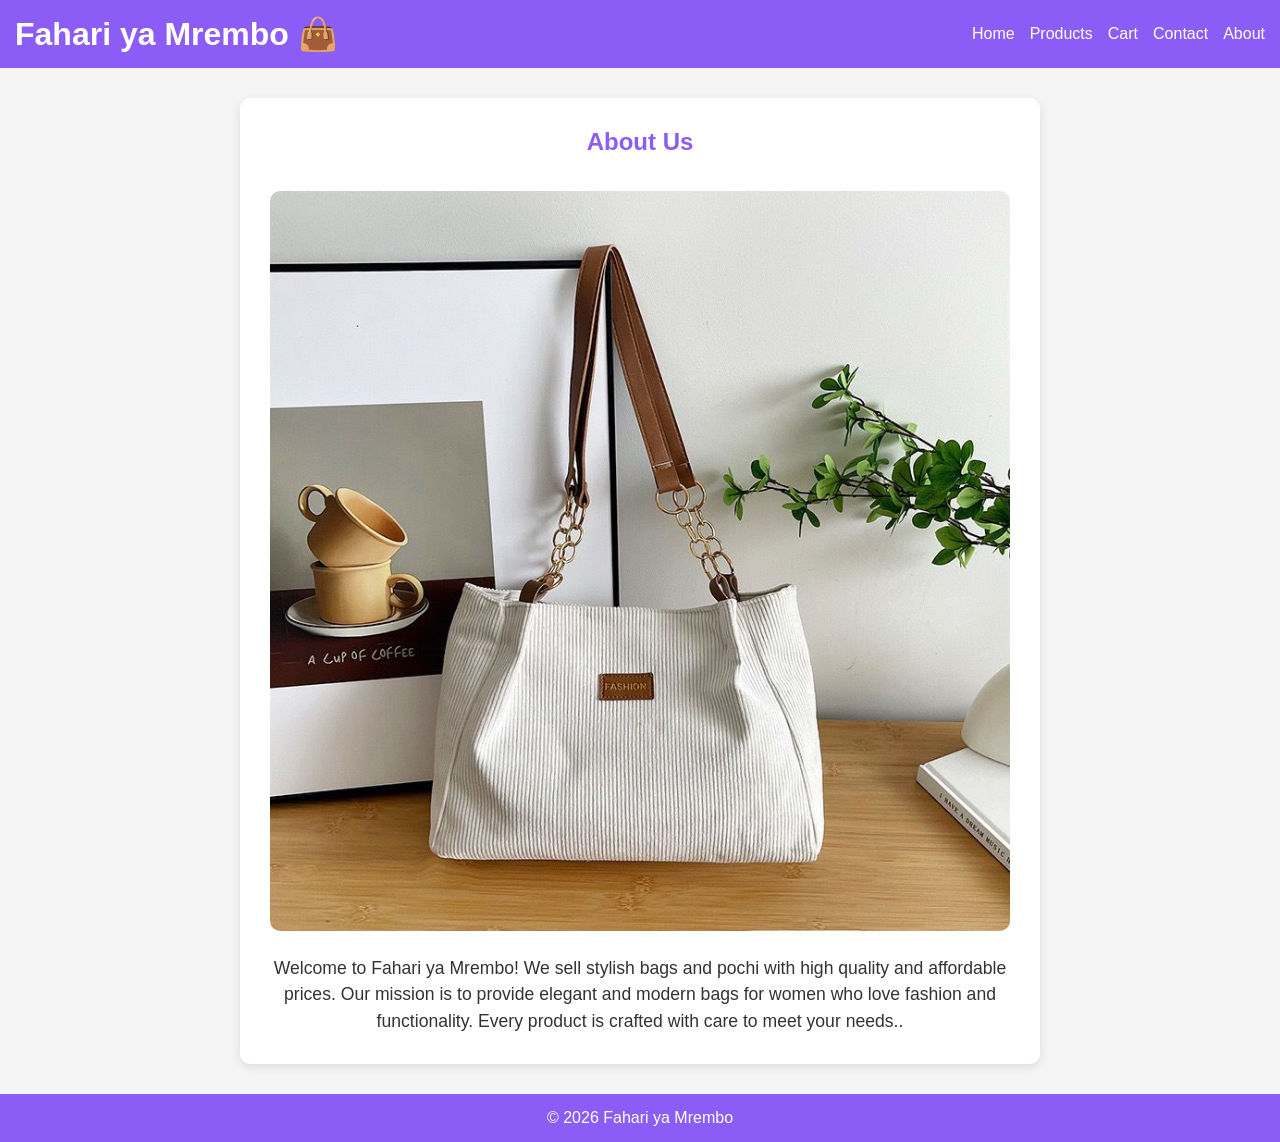
<file: my-project/about.html>
<!DOCTYPE html>
<html lang="en">
<head>
  <meta charset="UTF-8">
  <meta name="viewport" content="width=device-width, initial-scale=1.0">
  <title>About - Fahari ya Mrembo 👜</title>
  <link rel="stylesheet" href="css/style.css">
  <link rel="icon" href="images/icon.jpg" type="image/x-icon">
</head>
<body>

<header>
  <div class="navbar">
    <h1 class="logo">Fahari ya Mrembo 👜</h1>
    <ul class="nav-links">
      <li><a href="index.html#hero">Home</a></li>
      <li><a href="index.html#products">Products</a></li>
      <li><a href="index.html#cart">Cart</a></li>
      <li><a href="index.html#contact">Contact</a></li>
      <li><a href="#">About</a></li>
    </ul>
  </div>
</header>

<section class="about">
  <h2>About Us</h2>
  <img src="images/icon.jpg" alt="Our Team at Fahari ya Mrembo">
  <p>Welcome to Fahari ya Mrembo! We sell stylish bags and pochi with high quality 
    and affordable prices. Our mission is to provide elegant and modern bags for 
    women who love fashion and functionality. Every product is crafted with 
    care to meet your needs..</p>
</section>

<footer>
  <p>© 2026 Fahari ya Mrembo</p>
</footer>

</body>
</html>
</file>
<file: style.css>
/* ===== GENERAL ===== */
* {
  margin: 0;
  padding: 0;
  box-sizing: border-box;
}

:root {
  --primary: #8b5cf6;
  --secondary: #00d4ff;
  --bg: #f5f5f5;
  --text: #333;
}

body {
  font-family: Arial, sans-serif;
  background: var(--bg);
  color: var(--text);
  font-size: 16px;
}

/* ===== HEADER ===== */
header {
  background: var(--primary);
  color: white;
  padding: 15px;
}

.navbar {
  display: flex;
  justify-content: space-between;
  align-items: center;
}

.nav-links {
  display: flex;
  flex-wrap: wrap;
  gap: 15px;
  list-style: none;
}

.nav-links a {
  color: white;
  text-decoration: none;
}

/* ===== HERO ===== */
#hero {
  text-align: center;
  padding: 30px;
  background: white;
}

#hero h2 {
  font-size: 1.5rem;
}

#hero input {
  padding: 10px;
  width: 95%;
  margin-top: 10px;
  border-radius: 5px;
  border: 1px solid #ccc;
}

/* ===== PRODUCTS ===== */
#products {
  padding: 30px;
  text-align: center;
}

.product-container {
  display: flex;
  flex-direction: column;
  gap: 15px;
  align-items: center;
}

.product {
  background: white;
  padding: 15px;
  width: 100%;
  border-radius: 10px;
  box-shadow: 0 3px 10px rgba(0,0,0,0.1);
  text-align: center;
}

.product img {
  width: 100%;
  height: auto;
  max-height: 180px;
  object-fit: cover;
  border-radius: 10px;
}

.price {
  font-weight: bold;
  margin: 10px 0;
  color: var(--primary);
}

/* ===== BUTTONS ===== */
button {
  padding: 10px;
  border: none;
  background: var(--secondary);
  color: white;
  cursor: pointer;
  border-radius: 5px;
}

button:hover, button:focus {
  background: var(--primary);
  transition: 0.3s;
  outline: none;
}

.order-btn {
  background: green;
  margin-top: 10px;
}

/* ===== CART ===== */
#cart {
  padding: 30px;
  background: white;
  text-align: center;
}

/* ===== CONTACT ===== */
#contact {
  padding: 30px;
  text-align: center;
  background: #fff;
}

.contact-container {
  display: flex;
  flex-direction: column;
  gap: 15px;
  margin-top: 20px;
  align-items: center;
}

form {
  width: 100%;
  max-width: 400px;
  display: flex;
  flex-direction: column;
  gap: 10px;
  background: #f0f0f0;
  padding: 20px;
  border-radius: 10px;
}

input, textarea {
  padding: 10px;
  border: 1px solid #ccc;
  border-radius: 5px;
}

input:focus, textarea:focus {
  border-color: var(--primary);
  outline: 2px solid var(--secondary);
}

.contact-info {
  max-width: 300px;
  background: var(--primary);
  color: white;
  padding: 20px;
  border-radius: 10px;
  text-align: center;
}

/* ===== FOOTER ===== */
footer {
  text-align: center;
  padding: 15px;
  background: var(--primary);
  color: white;
}

/* ===== MEDIA QUERIES ===== */
@media (min-width: 600px) {
  .product-container { flex-direction: row; flex-wrap: wrap; justify-content: center; }
  .product { width: 48%; }
}

@media (min-width: 900px) {
  .product { width: 30%; }
}

@media (min-width: 1200px) {
  .product { width: 22%; }
}
</file>
<file: my-project/css/style.css>
/* ===== GENERAL ===== */
* {
  margin: 0;
  padding: 0;
  box-sizing: border-box;
}

:root {
  --primary: #8b5cf6;
  --secondary: #00d4ff;
  --bg: #f5f5f5;
  --text: #333;
}

body {
  font-family: Arial, sans-serif;
  background: var(--bg);
  color: var(--text);
  font-size: 16px;
}

/* ===== HEADER ===== */
header {
  background: var(--primary);
  color: white;
  padding: 15px;
}

.navbar {
  display: flex;
  justify-content: space-between;
  align-items: center;
}

.nav-links {
  display: flex;
  flex-wrap: wrap;
  gap: 15px;
  list-style: none;
}

.nav-links a {
  color: white;
  text-decoration: none;
}

/* ===== HERO ===== */
#hero {
  text-align: center;
  padding: 30px;
  background: white;
}

#hero h2 {
  font-size: 1.5rem;
}

#hero input {
  padding: 10px;
  width: 95%;
  margin-top: 10px;
  border-radius: 5px;
  border: 1px solid #ccc;
}

/* ===== PRODUCTS ===== */
#products {
  padding: 30px;
  text-align: center;
}

.product-container {
  display: flex;
  flex-direction: column;
  gap: 15px;
  align-items: center;
}

.product {
  background: white;
  padding: 15px;
  width: 100%;
  border-radius: 10px;
  box-shadow: 0 3px 10px rgba(0,0,0,0.1);
  text-align: center;
}

.product img {
  width: 100%;
  height: auto;
  max-height: 180px;
  object-fit: cover;
  border-radius: 10px;
}

.price {
  font-weight: bold;
  margin: 10px 0;
  color: var(--primary);
}

/* ===== BUTTONS ===== */
button {
  padding: 10px;
  border: none;
  background: var(--secondary);
  color: white;
  cursor: pointer;
  border-radius: 5px;
}

button:hover, button:focus {
  background: var(--primary);
  transition: 0.3s;
  outline: none;
}

.order-btn {
  background: green;
  margin-top: 10px;
}

/* ===== CART ===== */
#cart {
  padding: 30px;
  background: white;
  text-align: center;
}

/* ===== CONTACT ===== */
#contact {
  padding: 30px;
  text-align: center;
  background: #fff;
}

.contact-container {
  display: flex;
  flex-direction: column;
  gap: 15px;
  margin-top: 20px;
  align-items: center;
}

form {
  width: 100%;
  max-width: 400px;
  display: flex;
  flex-direction: column;
  gap: 10px;
  background: #f0f0f0;
  padding: 20px;
  border-radius: 10px;
}

input, textarea {
  padding: 10px;
  border: 1px solid #ccc;
  border-radius: 5px;
}

input:focus, textarea:focus {
  border-color: var(--primary);
  outline: 2px solid var(--secondary);
}

.contact-info {
  max-width: 300px;
  background: var(--primary);
  color: white;
  padding: 20px;
  border-radius: 10px;
  text-align: center;
}


/* ===== ABOUT PAGE ===== */
.about {
  padding: 30px;
  text-align: center;
  background: white;
  max-width: 800px;
  margin: 30px auto;
  border-radius: 10px;
  box-shadow: 0 3px 10px rgba(0,0,0,0.1);
}

.about img {
  max-width: 100%;
  height: auto;
  border-radius: 10px;
  margin: 20px 0;
}

.about h2 {
  color: var(--primary);
  margin-bottom: 15px;
}

.about p {
  font-size: 1.1rem;
  line-height: 1.5;
}



/* ===== FOOTER ===== */
footer {
  text-align: center;
  padding: 15px;
  background: var(--primary);
  color: white;
}

/* ===== MEDIA QUERIES ===== */
@media (min-width: 600px) {
  .product-container { flex-direction: row; flex-wrap: wrap; justify-content: center; }
  .product { width: 48%; }
}

@media (min-width: 900px) {
  .product { width: 30%; }
}

@media (min-width: 1200px) {
  .product { width: 22%; }
}
</file>
<file: quest7-navigation.css>
* {
  margin: 0;
  padding: 0;
  box-sizing: border-box;
}

:root {
  --primary: #8b5cf6;
  --secondary: #00d4ff;
  --bg: #f5f5f5;
  --text: #333;
}

body {
  font-family: Arial, sans-serif;
  background: var(--bg);
  color: var(--text);
}

header {
  background: var(--primary);
  color: white;
  padding: 15px;
}

.navbar {
  display: flex;
  justify-content: space-between;
  align-items: center;
}

.nav-links {
  display: flex;
  gap: 20px;
  list-style: none;
}

.nav-links a {
  color: white;
  text-decoration: none;
}

#hero {
  text-align: center;
  padding: 40px;
  background: white;
}

#hero input {
  padding: 10px;
  width: 80%;
  margin-top: 10px;
  border-radius: 5px;
  border: 1px solid #ccc;
}

#products {
  padding: 40px;
  text-align: center;
}

.reset-btn {
  padding: 8px 15px;
  margin-bottom: 15px;
  background: red;
  color: white;
  border: none;
  border-radius: 5px;
  cursor: pointer;
}

.reset-btn:hover {
  background: darkred;
  transition: 0.3s;
}

.product-container {
  display: flex;
  flex-wrap: wrap;
  justify-content: center;
  gap: 20px;
}

.product {
  background: white;
  padding: 15px;
  width: 220px;
  border-radius: 10px;
  box-shadow: 0 3px 10px rgba(0,0,0,0.1);
  text-align: center;
}

.product img {
  width: 100%;
  height: 180px;
  object-fit: cover;
  border-radius: 10px;
}

.price {
  font-weight: bold;
  margin: 10px 0;
  color: var(--primary);
}

.product-buttons {
  display: flex;
  justify-content: center;
  gap: 10px;
}

button {
  padding: 10px;
  border: none;
  background: var(--secondary);
  color: white;
  cursor: pointer;
  border-radius: 5px;
}

button:hover {
  background: var(--primary);
  transition: 0.3s;
}

#cart {
  padding: 40px;
  background: white;
  text-align: center;
}

.order-btn {
  background: green;
  margin-top: 10px;
}

#contact {
  padding: 40px;
  text-align: center;
  background: #fff;
}

.contact-container {
  display: flex;
  flex-wrap: wrap;
  justify-content: center;
  gap: 20px;
  margin-top: 20px;
}

form {
  max-width: 400px;
  display: flex;
  flex-direction: column;
  gap: 10px;
  background: #f0f0f0;
  padding: 20px;
  border-radius: 10px;
}

input, textarea {
  padding: 10px;
  border: 1px solid #ccc;
  border-radius: 5px;
}

input:focus, textarea:focus {
  border-color: var(--primary);
  outline: none;
}

.contact-info {
  max-width: 300px;
  background: var(--primary);
  color: white;
  padding: 20px;
  border-radius: 10px;
  text-align: center;
}

footer {
  text-align: center;
  padding: 15px;
  background: var(--primary);
  color: white;
}

@media (min-width: 768px) {
  .product {
    width: 45%;
  }
}

@media (min-width: 1024px) {
  .product {
    width: 250px;
  }
}
</file>
<file: quest8-content-polish.css>
/* ===== GENERAL ===== */
* {
  margin: 0;
  padding: 0;
  box-sizing: border-box;
}

:root {
  --primary: #8b5cf6;
  --secondary: #00d4ff;
  --bg: #f5f5f5;
  --text: #333;
}

body {
  font-family: Arial, sans-serif;
  background: var(--bg);
  color: var(--text);
  font-size: 16px;
}

/* ===== HEADER ===== */
header {
  background: var(--primary);
  color: white;
  padding: 15px;
}

.navbar {
  display: flex;
  justify-content: space-between;
  align-items: center;
}

.nav-links {
  display: flex;
  flex-wrap: wrap;
  gap: 15px;
  list-style: none;
}

.nav-links a {
  color: white;
  text-decoration: none;
  font-weight: bold;
}

.nav-links a:hover {
  text-decoration: underline;
}

/* ===== HERO ===== */
#hero {
  text-align: center;
  padding: 30px;
  background: white;
}

#hero h2 {
  font-size: 1.5rem;
  margin-bottom: 10px;
}

#hero p {
  font-size: 1rem;
  margin-bottom: 15px;
}

#hero input {
  padding: 10px;
  width: 95%;
  max-width: 400px;
  margin-top: 10px;
  border-radius: 5px;
  border: 1px solid #ccc;
}

/* ===== PRODUCTS ===== */
#products {
  padding: 30px;
  text-align: center;
}

#products h2 {
  color: var(--primary);
  margin-bottom: 20px;
}

.product-container {
  display: flex;
  flex-direction: column;
  gap: 15px;
  align-items: center;
}

.product {
  background: white;
  padding: 15px;
  width: 100%;
  border-radius: 10px;
  box-shadow: 0 3px 10px rgba(0,0,0,0.1);
  text-align: center;
  transition: transform 0.3s, box-shadow 0.3s;
}

.product:hover {
  transform: translateY(-5px);
  box-shadow: 0 5px 15px rgba(0,0,0,0.2);
}

.product img {
  width: 100%;
  height: auto;
  max-height: 180px;
  object-fit: cover;
  border-radius: 10px;
}

.product h3 {
  margin: 10px 0;
}

.price {
  font-weight: bold;
  margin: 10px 0;
  color: var(--primary);
}

.product button {
  margin: 5px 3px;
}

/* ===== BUTTONS ===== */
button {
  padding: 10px;
  border: none;
  background: var(--secondary);
  color: white;
  cursor: pointer;
  border-radius: 5px;
  font-weight: bold;
}

button:hover {
  background: var(--primary);
  transition: 0.3s;
}

.order-btn {
  background: green;
  margin-top: 10px;
}

/* ===== CART ===== */
#cart {
  padding: 30px;
  background: white;
  text-align: center;
}

#cart h2 {
  color: var(--primary);
  margin-bottom: 15px;
}

#cart ul {
  list-style: none;
  padding: 0;
  margin-bottom: 10px;
}

#cart-items li {
  margin: 10px 0;
}

#cart-items li button {
  margin-left: 5px;
  background: red;
}

#cart-items li button:hover {
  background: darkred;
}

/* ===== CHECKOUT ===== */
#checkout {
  padding: 30px;
  background: white;
  text-align: center;
  display: none; /* hidden initially */
}

/* ===== CONTACT ===== */
#contact {
  padding: 30px;
  text-align: center;
  background: #fff;
}

.contact-container {
  display: flex;
  flex-direction: column;
  gap: 15px;
  margin-top: 20px;
  align-items: center;
}

form {
  width: 100%;
  max-width: 400px;
  display: flex;
  flex-direction: column;
  gap: 10px;
  background: #f0f0f0;
  padding: 20px;
  border-radius: 10px;
}

input, textarea {
  padding: 10px;
  border: 1px solid #ccc;
  border-radius: 5px;
}

input:focus, textarea:focus {
  border-color: var(--primary);
  outline: none;
}

.contact-info {
  max-width: 300px;
  background: var(--primary);
  color: white;
  padding: 20px;
  border-radius: 10px;
  text-align: center;
}

/* ===== ABOUT PAGE ===== */
.about {
  padding: 30px;
  text-align: center;
  background: white;
  max-width: 800px;
  margin: 30px auto;
  border-radius: 10px;
  box-shadow: 0 3px 10px rgba(0,0,0,0.1);
}

.about img {
  max-width: 100%;
  height: auto;
  border-radius: 10px;
  margin: 20px 0;
}

.about h2 {
  color: var(--primary);
  margin-bottom: 15px;
}

.about p {
  font-size: 1.1rem;
  line-height: 1.5;
}

/* ===== FOOTER ===== */
footer {
  text-align: center;
  padding: 15px;
  background: var(--primary);
  color: white;
  margin-top: 20px;
}

/* ===== MEDIA QUERIES ===== */
@media (min-width: 600px) {
  body { font-size: 17px; }
  .product-container { flex-direction: row; flex-wrap: wrap; justify-content: center; }
  .product { width: 48%; }
  .contact-container { flex-direction: row; justify-content: center; gap: 20px; }
}

@media (min-width: 900px) {
  body { font-size: 18px; }
  .product { width: 30%; }
}

@media (min-width: 1200px) {
  .product { width: 22%; }
}
</file>
